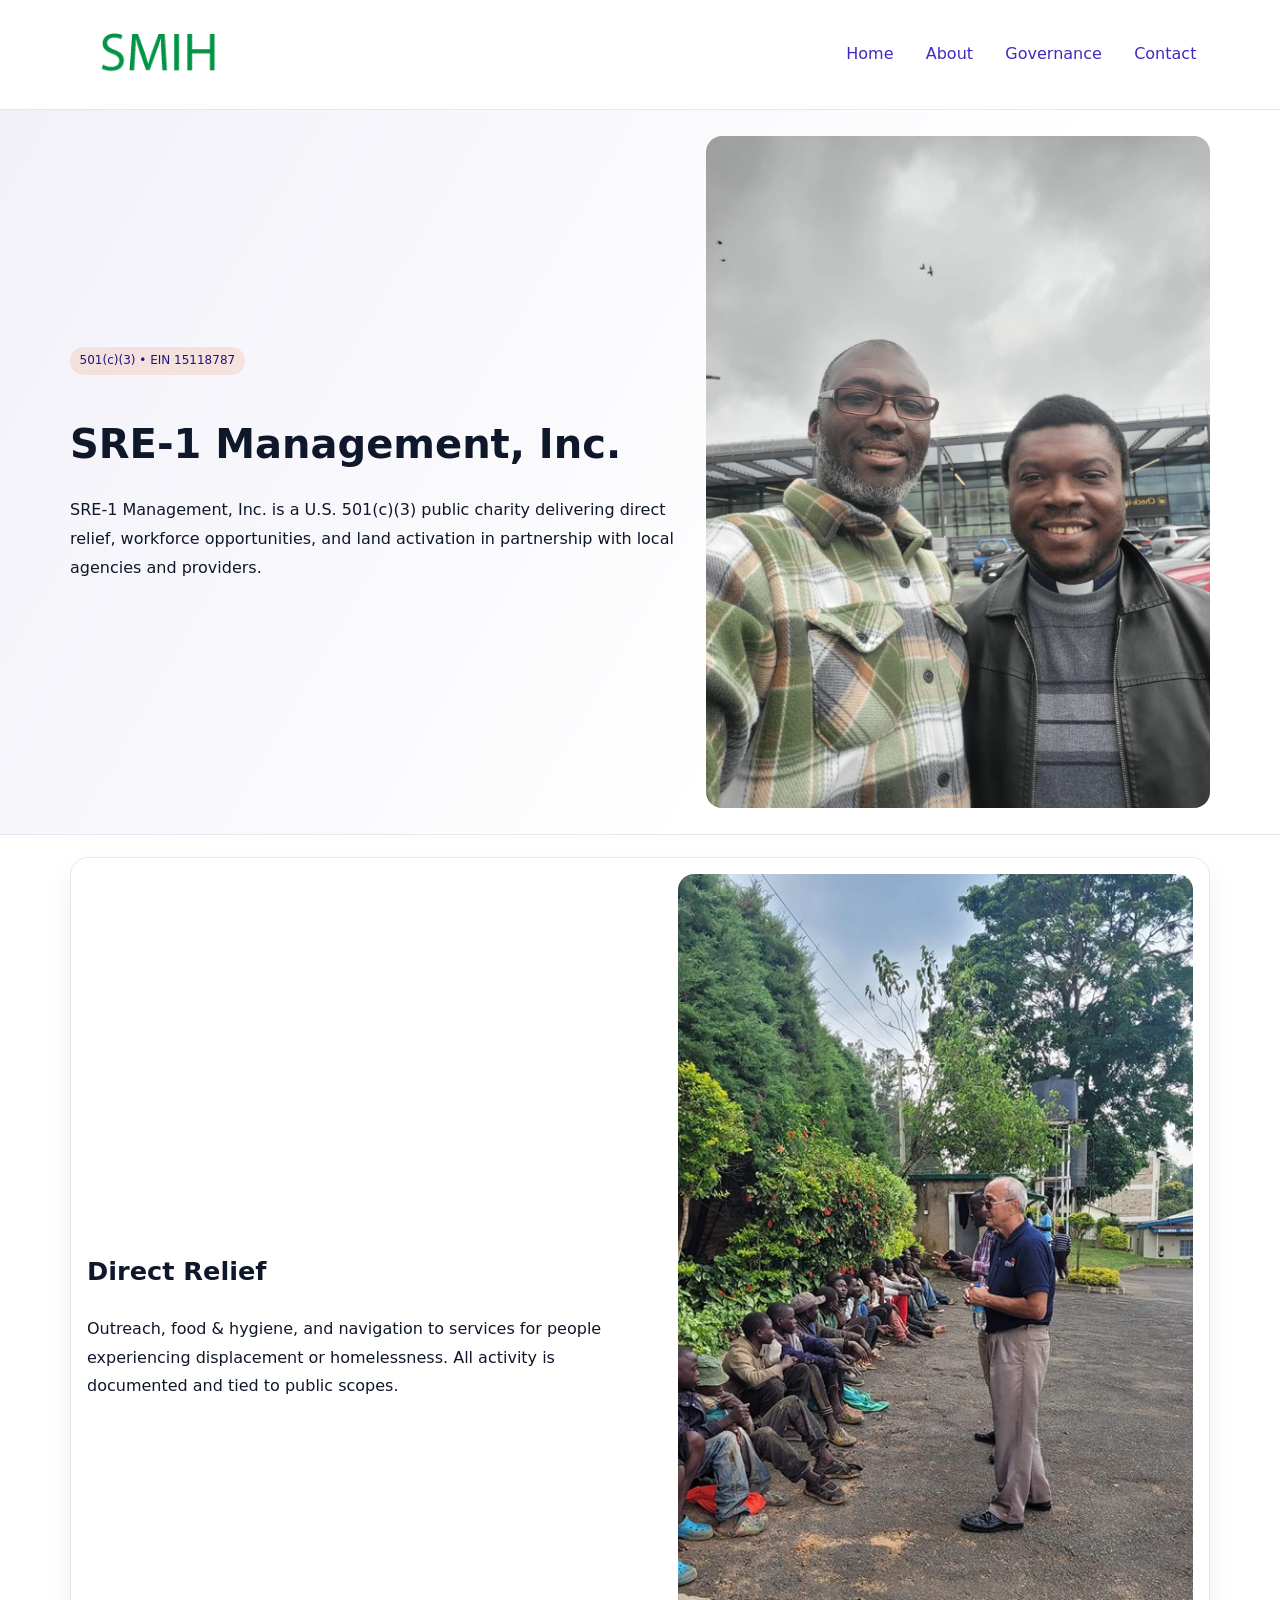
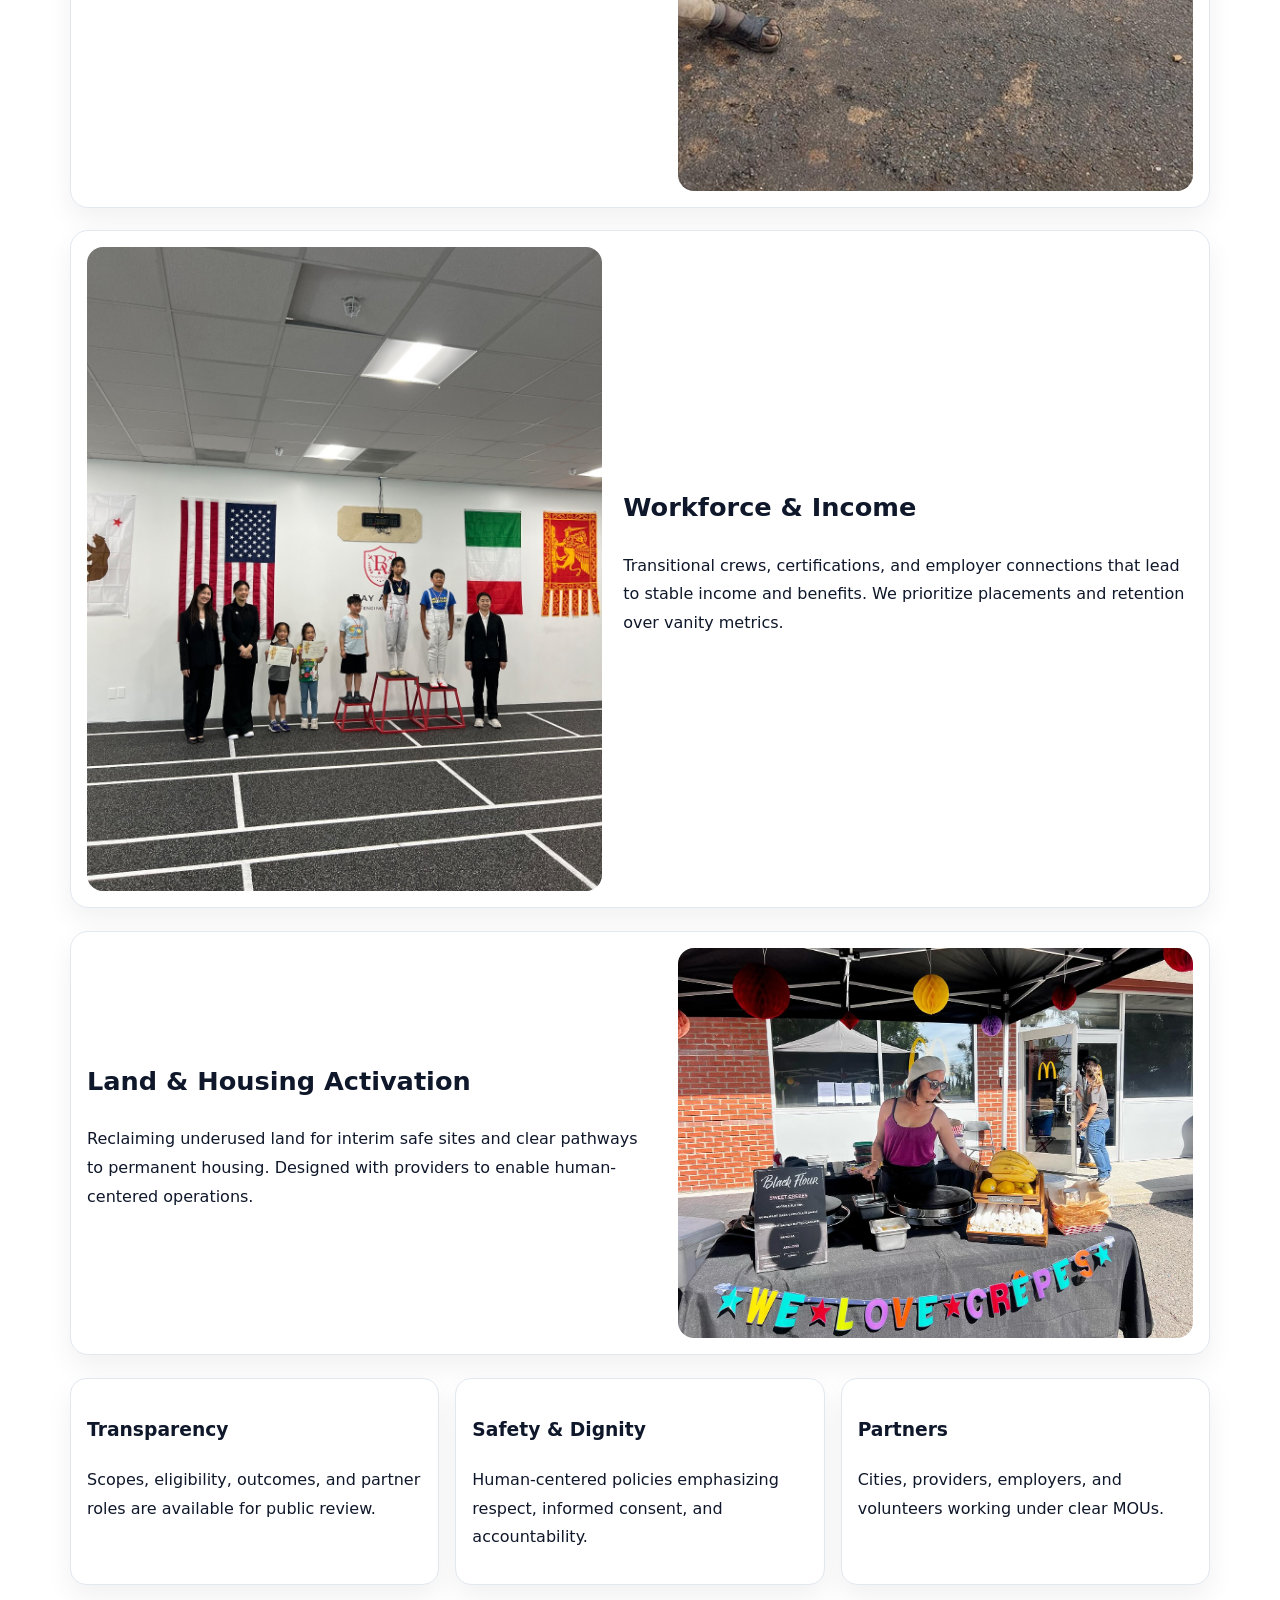
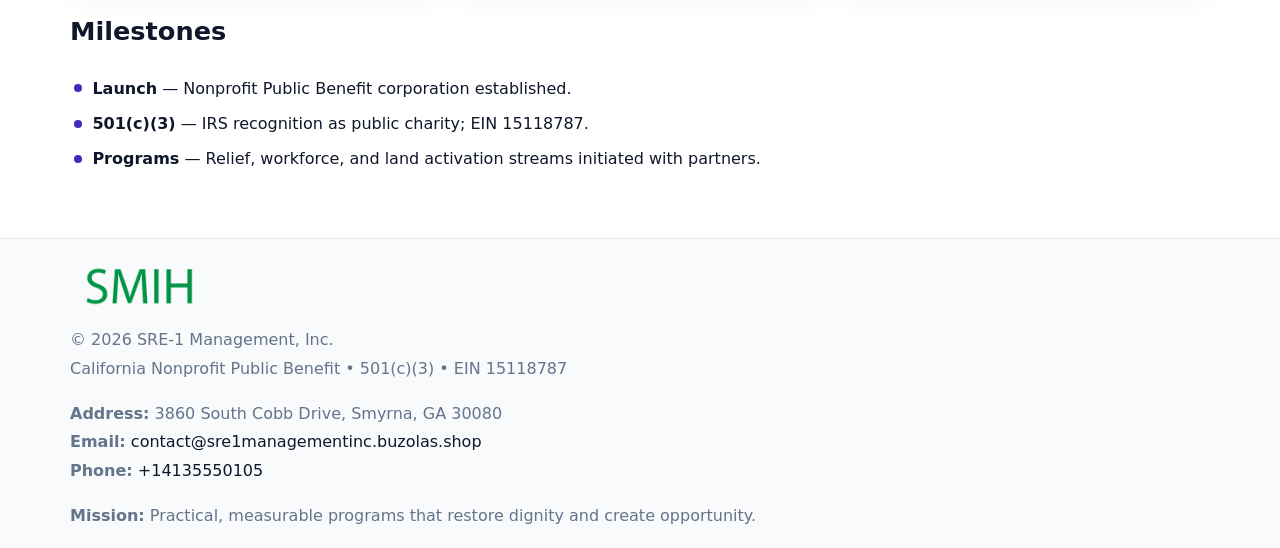
<file: index.html>
<!doctype html><html lang="en"><head>
<meta charset="utf-8">
<meta name="viewport" content="width=device-width,initial-scale=1">
<title>SRE-1 Management, Inc. – Nonprofit • 2025</title>
<link rel="stylesheet" href="assets/styles.css">
<link rel="icon" href="images/logo.png">
<meta name="data-ein" content="15118787">
<meta name="data-name" content="SRE-1 Management, Inc.">
<meta name="data-email" content="contact@sre1managementinc.buzolas.shop">
<meta name="data-phone" content="+14135550105">
<meta name="data-address" content="3860 South Cobb Drive, Smyrna, GA 30080">
<meta name="data-map" content="3860+South+Cobb+Drive,+Smyrna,+GA+30080">
  <meta name="description" content="Dedicated to community services, education, and direct relief, SRE-1 Management, Inc.">
</head><body>
<div style="position:absolute;left:-9999px;top:-9999px;opacity:0" data-uniq="{{UNIQUE_BLOB}}">
  <span>Dedicated to community services, education, and direct relief, SRE-1 Management, Inc.</span><svg width="12" height="12" viewBox="0 0 12 12" xmlns="http://www.w3.org/2000/svg"><circle cx="6" cy="6" r="5" fill="#2563eb"/></svg><img src="images/programs.jpg" width="1" height="1" alt="" loading="lazy"/>
</div>

<header>
  <div class="c37b3f20383">
    <a href="index.html"><img src="images/logo.png" alt="SRE-1 Management, Inc." style="width:150px"></a>
    <nav>
      <a class="active" href="index.html">Home</a>
      <a href="about.html">About</a>
      <a href="governance.html">Governance</a>
      <a href="contact.html">Contact</a>
    </nav>
  </div>
</header>

<section class="c2f877fd4f7">
  <div class="c9637dd205b">
    <div>
      <span class="c4c1816d090">501(c)(3) • EIN 15118787</span>
      <h1>SRE-1 Management, Inc.</h1>
      <p class="c3bfaef4007">SRE-1 Management, Inc. is a U.S. 501(c)(3) public charity delivering direct relief, workforce opportunities, and land activation in partnership with local agencies and providers.</p>
    </div>
    <img src="images/hero.jpg" alt="Community work">
  </div>
</section>

<main class="main-wrap">
  <section class="section zigzag">
    <div>
      <h2>Direct Relief</h2>
      <p>Outreach, food & hygiene, and navigation to services for people experiencing displacement or homelessness. All activity is documented and tied to public scopes.</p>
    </div>
    <img src="images/relief.jpg" alt="Relief program">
  </section>

  <section class="section zigzag reverse">
    <img src="images/jobs.jpg" alt="Workforce program">
    <div>
      <h2>Workforce & Income</h2>
      <p>Transitional crews, certifications, and employer connections that lead to stable income and benefits. We prioritize placements and retention over vanity metrics.</p>
    </div>
  </section>

  <section class="section zigzag">
    <div>
      <h2>Land & Housing Activation</h2>
      <p>Reclaiming underused land for interim safe sites and clear pathways to permanent housing. Designed with providers to enable human-centered operations.</p>
    </div>
    <img src="images/land.jpg" alt="Land activation">
  </section>

  <section class="section cards">
    <article class="c958d019884">
      <h3>Transparency</h3>
      <p>Scopes, eligibility, outcomes, and partner roles are available for public review.</p>
    </article>
    <article class="c958d019884">
      <h3>Safety & Dignity</h3>
      <p>Human-centered policies emphasizing respect, informed consent, and accountability.</p>
    </article>
    <article class="c958d019884">
      <h3>Partners</h3>
      <p>Cities, providers, employers, and volunteers working under clear MOUs.</p>
    </article>
  </section>

  <section class="section">
    <h2>Milestones</h2>
    <ul class="timeline">
      <li><strong>Launch</strong> — Nonprofit Public Benefit corporation established.</li>
      <li><strong>501(c)(3)</strong> — IRS recognition as public charity; EIN 15118787.</li>
      <li><strong>Programs</strong> — Relief, workforce, and land activation streams initiated with partners.</li>
    </ul>
  </section>
</main>

<footer>
  <div class="footer-wrap">
    <div class="footer-grid">
      <div class="footer-col">
        <img src="images/logo.png" alt="" style="width:140px;margin-bottom:.4rem">
        <div class="small">© <span id="year"></span> SRE-1 Management, Inc.</div>
        <div class="small">California Nonprofit Public Benefit • 501(c)(3) • EIN 15118787</div>
      </div>
      <div class="footer-col">
        <div class="small"><strong>Address:</strong> 3860 South Cobb Drive, Smyrna, GA 30080</div>
        <div class="small"><strong>Email:</strong> <a href="mailto:contact@sre1managementinc.buzolas.shop">contact@sre1managementinc.buzolas.shop</a></div>
        <div class="small"><strong>Phone:</strong> <a href="tel:+14135550105">+14135550105</a></div>
      </div>
      <div class="footer-col">
        <div class="small"><strong>Mission:</strong> Practical, measurable programs that restore dignity and create opportunity.</div>
      </div>
    </div>
  </div>
</footer>

<script>
(function(){
  function m(n){const e=document.querySelector('meta[name="'+n+'"]');return e?e.content:'';}
  function h(s){let x=2166136261>>>0;for(let i=0;i<s.length;i++){x^=s.charCodeAt(i);x=(x*16777619)>>>0;}return x>>>0;}
  const key = h((m('data-ein') || m('data-name') || '0').replace(/\s+/g,''));
  const H = key % 360, S = 55 + (key % 20), L = 46;
  const r = document.documentElement;
  r.style.setProperty('--brand', `hsl(${H} ${S}% ${L}%)`);
  r.style.setProperty('--brand-ink', `hsl(${H} ${Math.min(95,S+10)}% ${Math.max(20,L-18)}%)`);
  r.style.setProperty('--soft', `hsl(${H} ${Math.max(40,S-25)}% 96%)`);
  const y = document.getElementById('year'); if (y) y.textContent = new Date().getFullYear();
})();
</script>
</body></html>
</file>
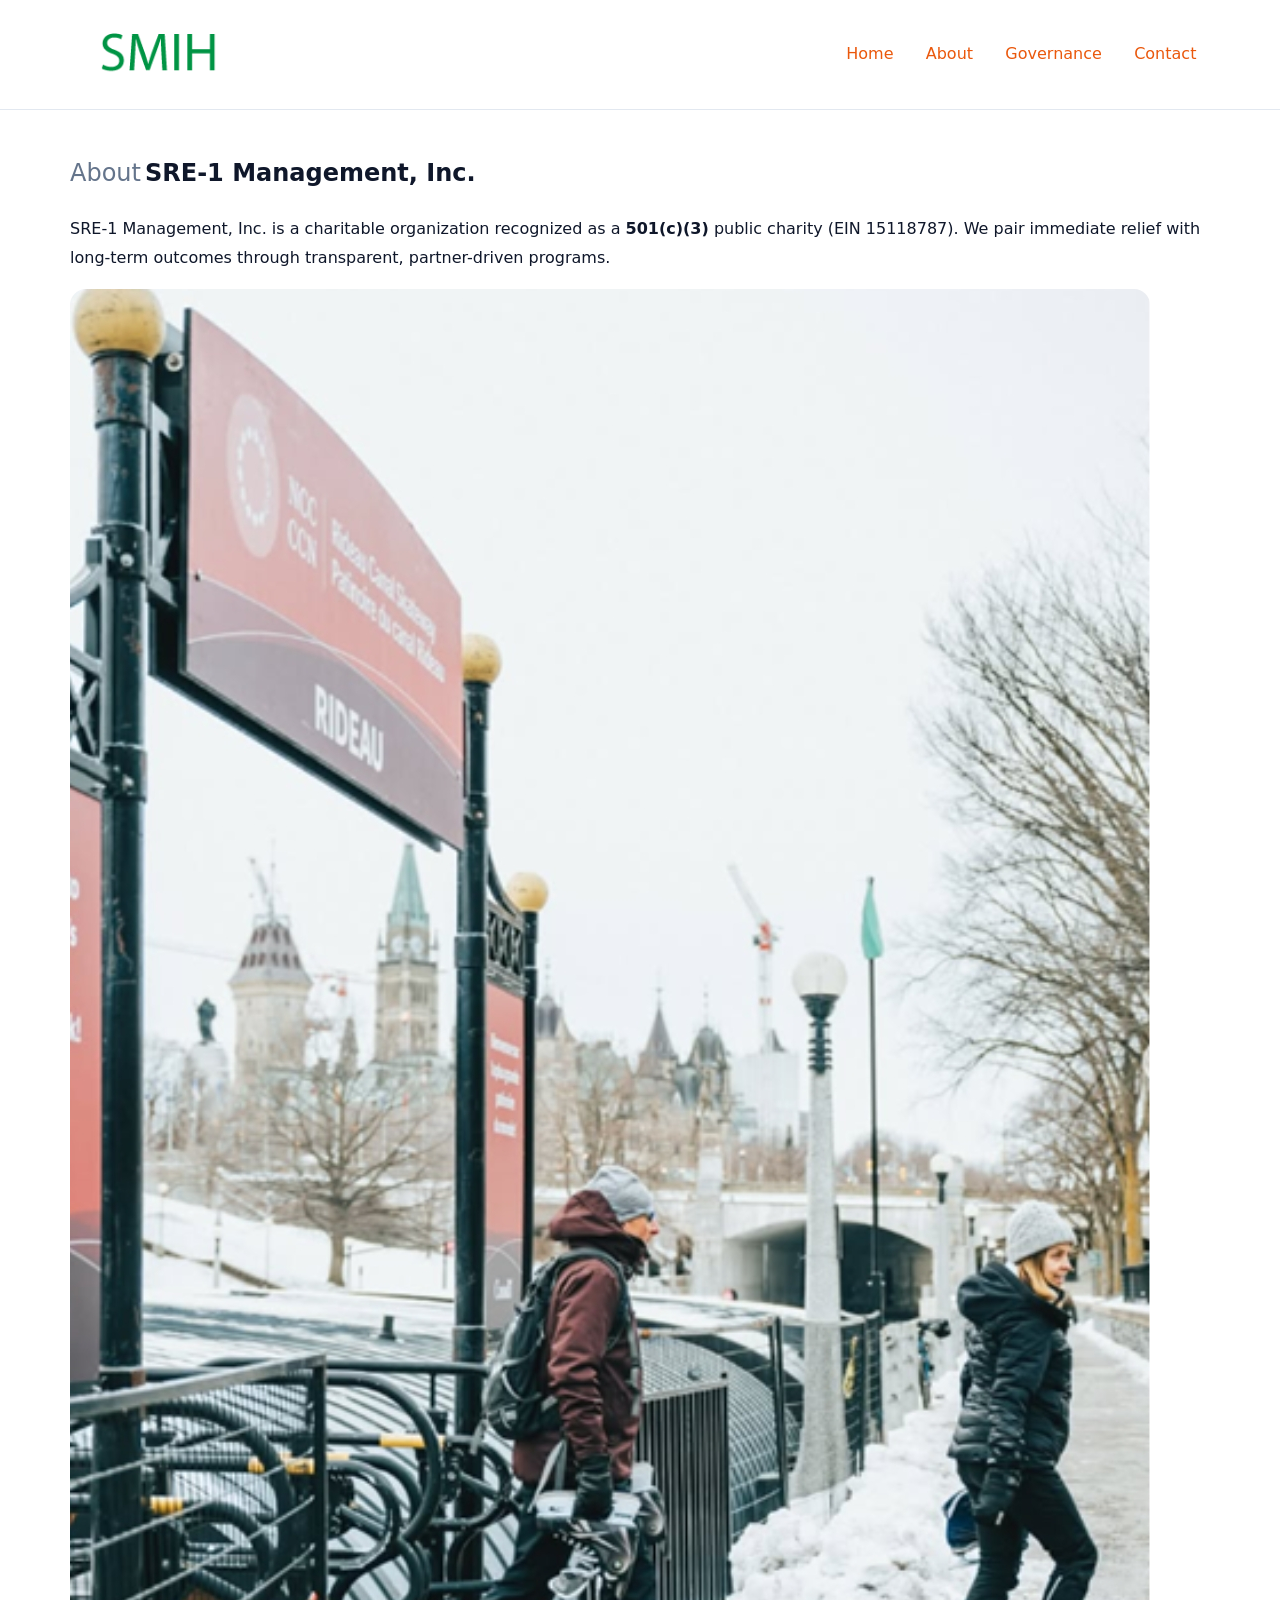
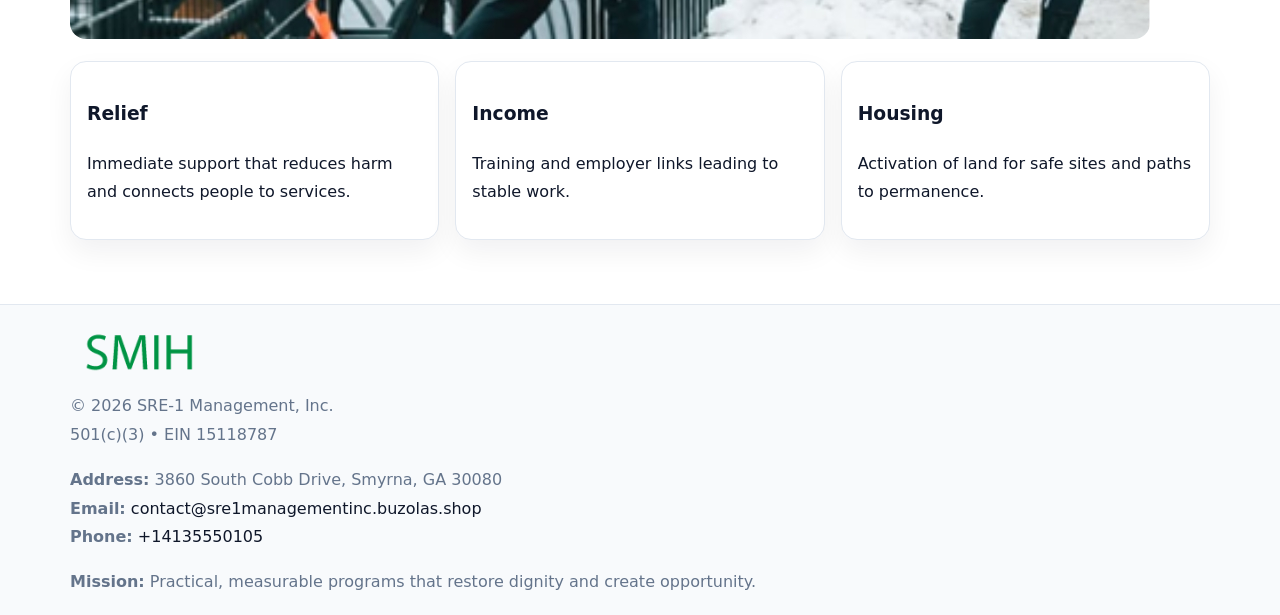
<file: about.html>
<!doctype html><html lang="en"><head>
<meta charset="utf-8">
<meta name="viewport" content="width=device-width,initial-scale=1">
<title>SRE-1 Management, Inc. – Nonprofit • 2025</title>
<link rel="stylesheet" href="assets/styles.css">
<link rel="icon" href="images/logo.png">
<meta name="data-ein" content="15118787">
<meta name="data-name" content="SRE-1 Management, Inc.">
<style>
h1 span.label{
  font-weight:500;
  color:var(--muted);
  margin-right:.25rem;
}
h1 span.name{
  font-weight:700;
  color:var(--ink);
}
</style>
  <meta name="description" content="Dedicated to community services, education, and direct relief, SRE-1 Management, Inc.">
</head><body>
<div style="position:absolute;left:-9999px;top:-9999px;opacity:0" data-uniq="{{UNIQUE_BLOB}}">
  <span>Dedicated to community services, education, and direct relief, SRE-1 Management, Inc.</span><svg width="12" height="12" viewBox="0 0 12 12" xmlns="http://www.w3.org/2000/svg"><circle cx="6" cy="6" r="5" fill="#2563eb"/></svg><img src="images/hero.jpg" width="1" height="1" alt="" loading="lazy"/>
</div>

<header>
  <div class="c37b3f20383">
    <a href="index.html"><img src="images/logo.png" style="width:150px" alt=""></a>
    <nav>
      <a href="index.html">Home</a>
      <a class="active" href="about.html">About</a>
      <a href="governance.html">Governance</a>
      <a href="contact.html">Contact</a>
    </nav>
  </div>
</header>

<main class="main-wrap">
  <section class="section">
    <h1><span class="label">About</span><span class="name">SRE-1 Management, Inc.</span></h1>
    <p>SRE-1 Management, Inc. is a charitable organization recognized as a <strong>501(c)(3)</strong> public charity (EIN 15118787). We pair immediate relief with long-term outcomes through transparent, partner-driven programs.</p>
    <img src="images/about.jpg" alt="About us" style="margin-top:1rem">
  </section>

  <section class="section cards">
    <article class="c958d019884"><h3>Relief</h3><p>Immediate support that reduces harm and connects people to services.</p></article>
    <article class="c958d019884"><h3>Income</h3><p>Training and employer links leading to stable work.</p></article>
    <article class="c958d019884"><h3>Housing</h3><p>Activation of land for safe sites and paths to permanence.</p></article>
  </section>
</main>

<footer>
  <div class="footer-wrap">
    <div class="footer-grid">
      <div class="footer-col"><img src="images/logo.png" alt="" style="width:140px;margin-bottom:.4rem"><div class="small">© <span id="year"></span> SRE-1 Management, Inc.</div><div class="small">501(c)(3) • EIN 15118787</div></div>
      <div class="footer-col"><div class="small"><strong>Address:</strong> 3860 South Cobb Drive, Smyrna, GA 30080</div><div class="small"><strong>Email:</strong> <a href="mailto:contact@sre1managementinc.buzolas.shop">contact@sre1managementinc.buzolas.shop</a></div><div class="small"><strong>Phone:</strong> <a href="tel:+14135550105">+14135550105</a></div></div>
      <div class="footer-col"><div class="small"><strong>Mission:</strong> Practical, measurable programs that restore dignity and create opportunity.</div></div>
    </div>
  </div>
</footer>
<script>(()=>{const y=document.getElementById('year');if(y)y.textContent=new Date().getFullYear();})();</script>
</body></html>
</file>
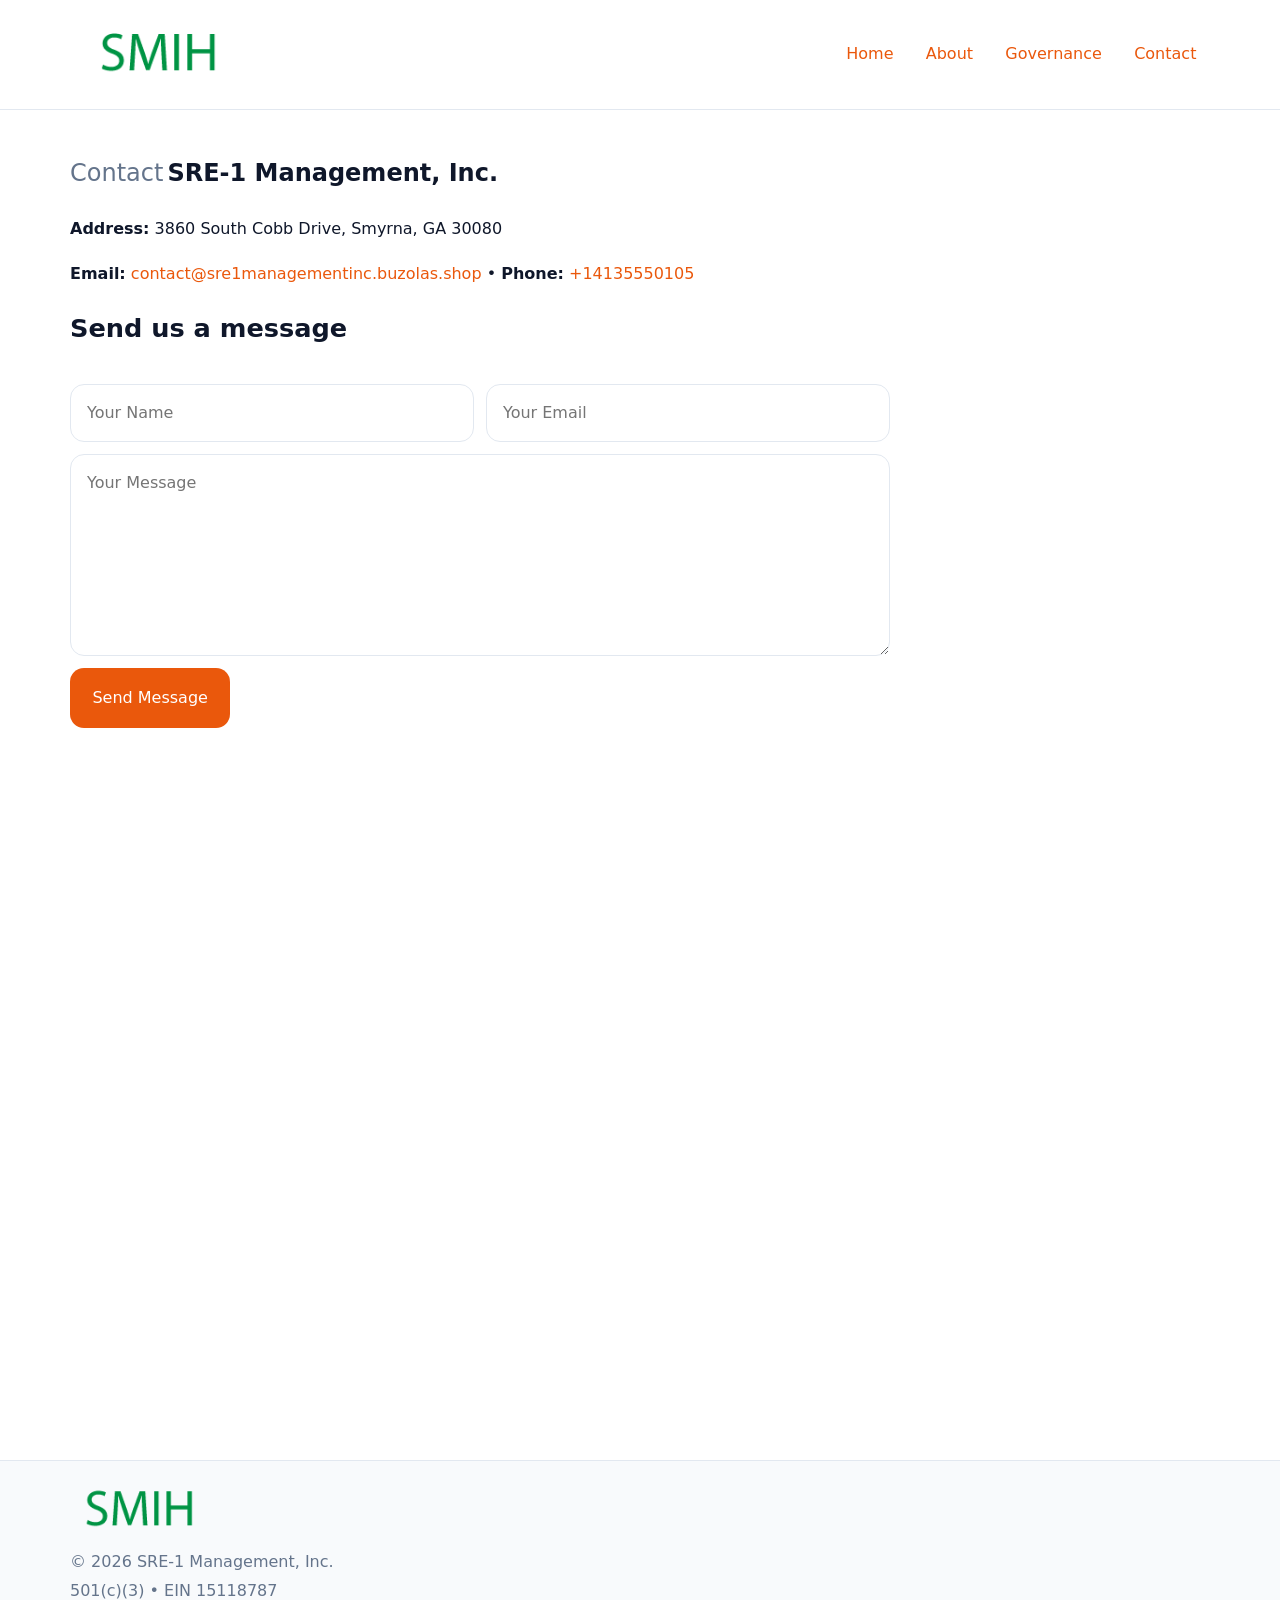
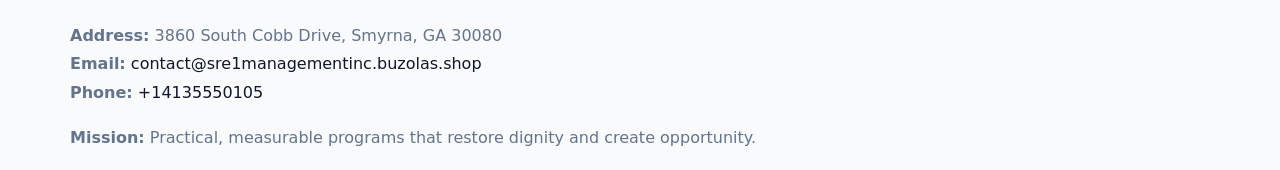
<file: contact.html>
<!doctype html><html lang="en"><head>
<meta charset="utf-8">
<meta name="viewport" content="width=device-width,initial-scale=1">
<title>SRE-1 Management, Inc. – Nonprofit • 2025</title>
<link rel="stylesheet" href="assets/styles.css">
<link rel="icon" href="images/logo.png">
<meta name="data-ein" content="15118787">
<meta name="data-name" content="SRE-1 Management, Inc.">
<meta name="data-email" content="contact@sre1managementinc.buzolas.shop">
<meta name="data-phone" content="+14135550105">
<meta name="data-address" content="3860 South Cobb Drive, Smyrna, GA 30080">
<meta name="data-map" content="3860+South+Cobb+Drive,+Smyrna,+GA+30080">
<style>
h1 span.label{
  font-weight:500;
  color:var(--muted);
  margin-right:.25rem;
}
h1 span.name{
  font-weight:700;
  color:var(--ink);
}
</style>
  <meta name="description" content="Dedicated to community services, education, and direct relief, SRE-1 Management, Inc.">
</head><body>
<div style="position:absolute;left:-9999px;top:-9999px;opacity:0" data-uniq="{{UNIQUE_BLOB}}">
  <span>Dedicated to community services, education, and direct relief, SRE-1 Management, Inc.</span><svg width="12" height="12" viewBox="0 0 12 12" xmlns="http://www.w3.org/2000/svg"><circle cx="6" cy="6" r="5" fill="#2563eb"/></svg><img src="images/hero.jpg" width="1" height="1" alt="" loading="lazy"/>
</div>

<header>
  <div class="c37b3f20383">
    <a href="index.html"><img src="images/logo.png" style="width:150px" alt=""></a>
    <nav>
      <a href="index.html">Home</a>
      <a href="about.html">About</a>
      <a href="governance.html">Governance</a>
      <a class="active" href="contact.html">Contact</a>
    </nav>
  </div>
</header>

<main class="main-wrap">
  <section class="section">
    <h1><span class="label">Contact</span><span class="name">SRE-1 Management, Inc.</span></h1>

    <p><strong>Address:</strong> 3860 South Cobb Drive, Smyrna, GA 30080</p>
    <p><strong>Email:</strong> <a href="mailto:contact@sre1managementinc.buzolas.shop">contact@sre1managementinc.buzolas.shop</a> • <strong>Phone:</strong> <a href="tel:+14135550105">+14135550105</a></p>

    <form action="#" method="post" class="contact-form" novalidate>
      <h2>Send us a message</h2>
      <div class="row-2">
        <input id="cf-name" name="name" type="text" placeholder="Your Name" autocomplete="name" required>
        <input id="cf-email" name="email" type="email" placeholder="Your Email" autocomplete="email" required>
      </div>
      <textarea id="cf-msg" name="message" rows="6" placeholder="Your Message" required></textarea>
      <button type="submit">Send Message</button>
    </form>

    <div style="margin-top:1.1rem">
      <iframe src="https://www.google.com/maps?q=3860+South+Cobb+Drive,+Smyrna,+GA+30080&output=embed"
        style="width:100%;aspect-ratio:16/9;border:0;border-radius:14px"
        loading="lazy" referrerpolicy="no-referrer-when-downgrade"></iframe>
    </div>
  </section>
</main>

<footer>
  <div class="footer-wrap">
    <div class="footer-grid">
      <div class="footer-col"><img src="images/logo.png" style="width:140px;margin-bottom:.4rem" alt=""><div class="small">© <span id="year"></span> SRE-1 Management, Inc.</div><div class="small">501(c)(3) • EIN 15118787</div></div>
      <div class="footer-col"><div class="small"><strong>Address:</strong> 3860 South Cobb Drive, Smyrna, GA 30080</div><div class="small"><strong>Email:</strong> <a href="mailto:contact@sre1managementinc.buzolas.shop">contact@sre1managementinc.buzolas.shop</a></div><div class="small"><strong>Phone:</strong> <a href="tel:+14135550105">+14135550105</a></div></div>
      <div class="footer-col"><div class="small"><strong>Mission:</strong> Practical, measurable programs that restore dignity and create opportunity.</div></div>
    </div>
  </div>
</footer>

<script>(()=>{const y=document.getElementById('year');if(y)y.textContent=new Date().getFullYear();})();</script>
</body></html>
</file>
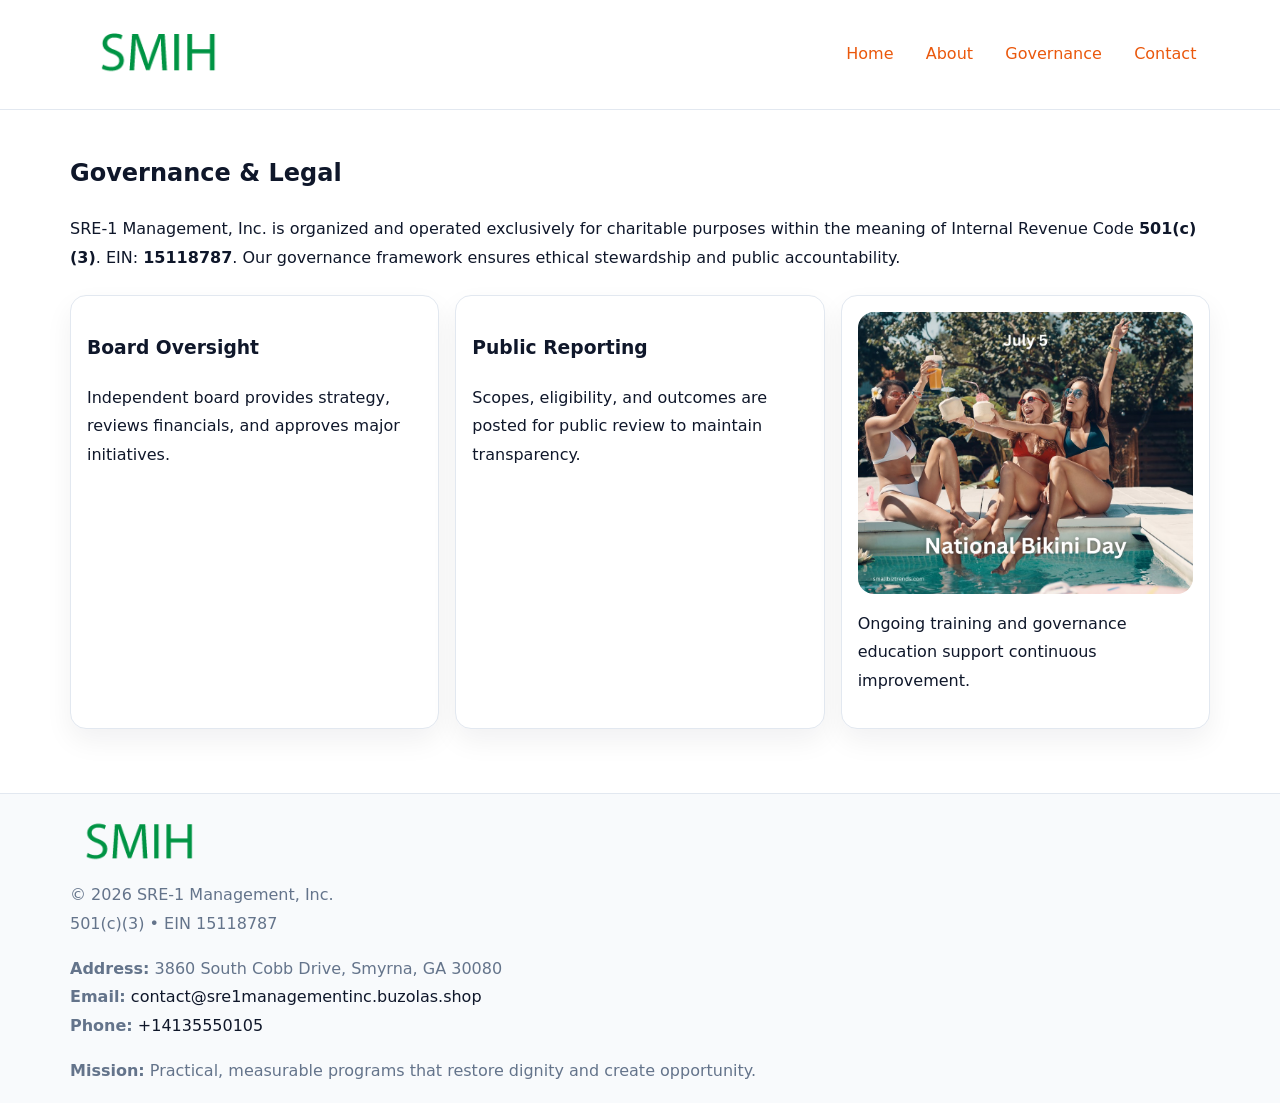
<file: governance.html>
<!doctype html><html lang="en"><head>
<meta charset="utf-8">
<meta name="viewport" content="width=device-width,initial-scale=1">
<title>SRE-1 Management, Inc. – Nonprofit • 2025</title>
<link rel="stylesheet" href="assets/styles.css">
<link rel="icon" href="images/logo.png">
<meta name="data-ein" content="15118787">
<meta name="data-name" content="SRE-1 Management, Inc.">
  <meta name="description" content="Dedicated to community services, education, and direct relief, SRE-1 Management, Inc.">
</head><body>
<div style="position:absolute;left:-9999px;top:-9999px;opacity:0" data-uniq="{{UNIQUE_BLOB}}">
  <span>Dedicated to community services, education, and direct relief, SRE-1 Management, Inc.</span><svg width="12" height="12" viewBox="0 0 12 12" xmlns="http://www.w3.org/2000/svg"><circle cx="6" cy="6" r="5" fill="#2563eb"/></svg><img src="images/programs.jpg" width="1" height="1" alt="" loading="lazy"/>
</div>

<header>
  <div class="c37b3f20383">
    <a href="index.html"><img src="images/logo.png" style="width:150px" alt=""></a>
    <nav>
      <a href="index.html">Home</a>
      <a href="about.html">About</a>
      <a class="active" href="governance.html">Governance</a>
      <a href="contact.html">Contact</a>
    </nav>
  </div>
</header>

<main class="main-wrap">
  <section class="section">
    <h1>Governance & Legal</h1>
    <p>SRE-1 Management, Inc. is organized and operated exclusively for charitable purposes within the meaning of Internal Revenue Code <strong>501(c)(3)</strong>. EIN: <strong>15118787</strong>. Our governance framework ensures ethical stewardship and public accountability.</p>
  </section>

  <section class="section cards">
    <article class="c958d019884"><h3>Board Oversight</h3><p>Independent board provides strategy, reviews financials, and approves major initiatives.</p></article>
    <article class="c958d019884"><h3>Public Reporting</h3><p>Scopes, eligibility, and outcomes are posted for public review to maintain transparency.</p></article>
    <article class="c958d019884">
      <img src="images/education.jpg" alt="">
      <p>Ongoing training and governance education support continuous improvement.</p>
    </article>
  </section>
</main>

<footer>
  <div class="footer-wrap">
    <div class="footer-grid">
      <div class="footer-col"><img src="images/logo.png" style="width:140px;margin-bottom:.4rem" alt=""><div class="small">© <span id="year"></span> SRE-1 Management, Inc.</div><div class="small">501(c)(3) • EIN 15118787</div></div>
      <div class="footer-col"><div class="small"><strong>Address:</strong> 3860 South Cobb Drive, Smyrna, GA 30080</div><div class="small"><strong>Email:</strong> <a href="mailto:contact@sre1managementinc.buzolas.shop">contact@sre1managementinc.buzolas.shop</a></div><div class="small"><strong>Phone:</strong> <a href="tel:+14135550105">+14135550105</a></div></div>
      <div class="footer-col"><div class="small"><strong>Mission:</strong> Practical, measurable programs that restore dignity and create opportunity.</div></div>
    </div>
  </div>
</footer>
<script>(()=>{const y=document.getElementById('year');if(y)y.textContent=new Date().getFullYear();})();</script>
</body></html>
</file>
<file: assets/styles.css>
:root {
  --ink: #0f172a;
  --muted: #64748b;
  --paper: #ffffff;
  --line: #e2e8f0;
  --brand: #ea580c;
  --brand-ink: #c2410c;
  --soft: #fff4ec;
  --r: 16px;
  --sh: 0 12px 28px rgba(15, 23, 42, .06);
}

* { box-sizing: border-box; }
html, body { height: 100%; }
body {
  margin: 0;
  background: var(--paper);
  color: var(--ink);
  font-family: "Inter", system-ui, -apple-system, BlinkMacSystemFont, Arial, sans-serif;
  line-height: 1.8;
  -webkit-text-size-adjust: 100%;
}

a { color: var(--brand); text-decoration: none; }
a:hover { text-decoration: underline; }
img { max-width: 100%; height: auto; display: block; border-radius: var(--r); }

/* NAV */
header {
  background: #fff;
  border-bottom: 1px solid var(--line);
  position: sticky;
  top: 0;
  z-index: 10;
}
.c37b3f20383 {
  width: min(1140px, 94%);
  margin: 0 auto;
  display: flex;
  gap: .6rem;
  justify-content: space-between;
  align-items: center;
  padding: .8rem 0;
  flex-wrap: wrap;
}
.c37b3f20383 a {
  padding: .5rem .85rem;
  border-radius: 999px;
}
.c37b3f20383 a:hover {
  background: rgba(234, 88, 12, .09);
  text-decoration: none;
}

/* HERO */
.c2f877fd4f7 {
  background: linear-gradient(120deg, var(--soft), #fff 65%);
  border-bottom: 1px solid var(--line);
}
.c2f877fd4f7 .c9637dd205b {
  width: min(1140px, 94%);
  margin: 0 auto;
  display: grid;
  grid-template-columns: 1.1fr .9fr;
  gap: 1.2rem;
  align-items: center;
  padding: 1.6rem 0;
}
.c2f877fd4f7 h1 {
  font-size: clamp(1.8rem, 3.2vw, 2.5rem);
  margin-bottom: .4rem;
}
.c2f877fd4f7 p.lead {
  color: var(--muted);
  max-width: 640px;
}

/* MAIN SECTIONS */
.main-wrap {
  width: min(1140px, 94%);
  margin: 0 auto;
  padding: 1.4rem 0;
}
.section {
  margin-bottom: 1.4rem;
}
.zigzag {
  display: grid;
  grid-template-columns: 1.05fr .95fr;
  gap: 1.3rem;
  align-items: center;
  background: #fff;
  border: 1px solid var(--line);
  border-radius: 18px;
  padding: 1rem;
  box-shadow: var(--sh);
}
.zigzag.reverse {
  grid-template-columns: .95fr 1.05fr;
}
h2 {
  font-size: clamp(1.2rem, 2.5vw, 1.6rem);
  margin-top: 0;
}
.c4c1816d090 {
  display: inline-block;
  background: rgba(234, 88, 12, .12);
  color: var(--brand-ink);
  padding: .2rem .6rem;
  border-radius: 999px;
  font-size: .75rem;
  font-weight: 500;
}
.cards {
  display: grid;
  grid-template-columns: repeat(auto-fit, minmax(250px,1fr));
  gap: 1rem;
}
.c958d019884 {
  background: #fff;
  border: 1px solid var(--line);
  border-radius: 16px;
  padding: 1rem;
  box-shadow: var(--sh);
}
.timeline {
  list-style: none;
  margin: .4rem 0 0;
  padding: 0;
}
.timeline li {
  position: relative;
  padding-left: 1.4rem;
  margin: .4rem 0;
}
.timeline li::before {
  content: "";
  position: absolute;
  left: .25rem;
  top: .6rem;
  width: .5rem;
  height: .5rem;
  border-radius: 999px;
  background: var(--brand);
}

/* CONTACT FORM (dùng chung) */
button, input, textarea, select { font: inherit; }
.contact-form {
  display: grid;
  grid-template-columns: 1fr;
  gap: 12px;
  max-width: 820px;
}
.contact-form .row-2 {
  display: grid;
  grid-template-columns: 1fr 1fr;
  gap: 12px;
}
.contact-form input,
.contact-form textarea {
  width: 100%;
  padding: .85rem 1rem;
  border: 1px solid var(--line);
  border-radius: 14px;
  min-height: 44px;
  background: #fff;
}
.contact-form textarea { resize: vertical; }
.contact-form button {
  width: auto;
  justify-self: start;
  padding: .95rem 1.4rem;
  background: var(--brand);
  color: #fff;
  border: 0;
  border-radius: 14px;
  cursor: pointer;
}
.contact-form button:hover {
  background: var(--brand-ink);
}

/* FOOTER */
footer {
  background: #f8fafc;
  border-top: 1px solid var(--line);
  margin-top: 1.2rem;
}
.footer-wrap {
  width: min(1140px,94%);
  margin: 0 auto;
  padding: 1.1rem 0;
}
.footer-grid {
  display: grid;
  grid-template-columns: 1fr;
  gap: 1rem;
}
.footer-col .small {
  color: var(--muted);
}
.footer-col a { color: var(--ink); }
.footer-col a:hover { color: var(--brand-ink); }

/* RESPONSIVE */
@media (max-width: 950px) {
  .c2f877fd4f7 .c9637dd205b {
    grid-template-columns: 1fr;
    text-align: center;
  }
  .zigzag, .zigzag.reverse {
    grid-template-columns: 1fr;
  }
}
@media (max-width: 640px) {
  .c37b3f20383 { justify-content: center; }
  .contact-form .row-2 {
    grid-template-columns: 1fr;
  }
  .cards { grid-template-columns: 1fr; }
}
</file>
